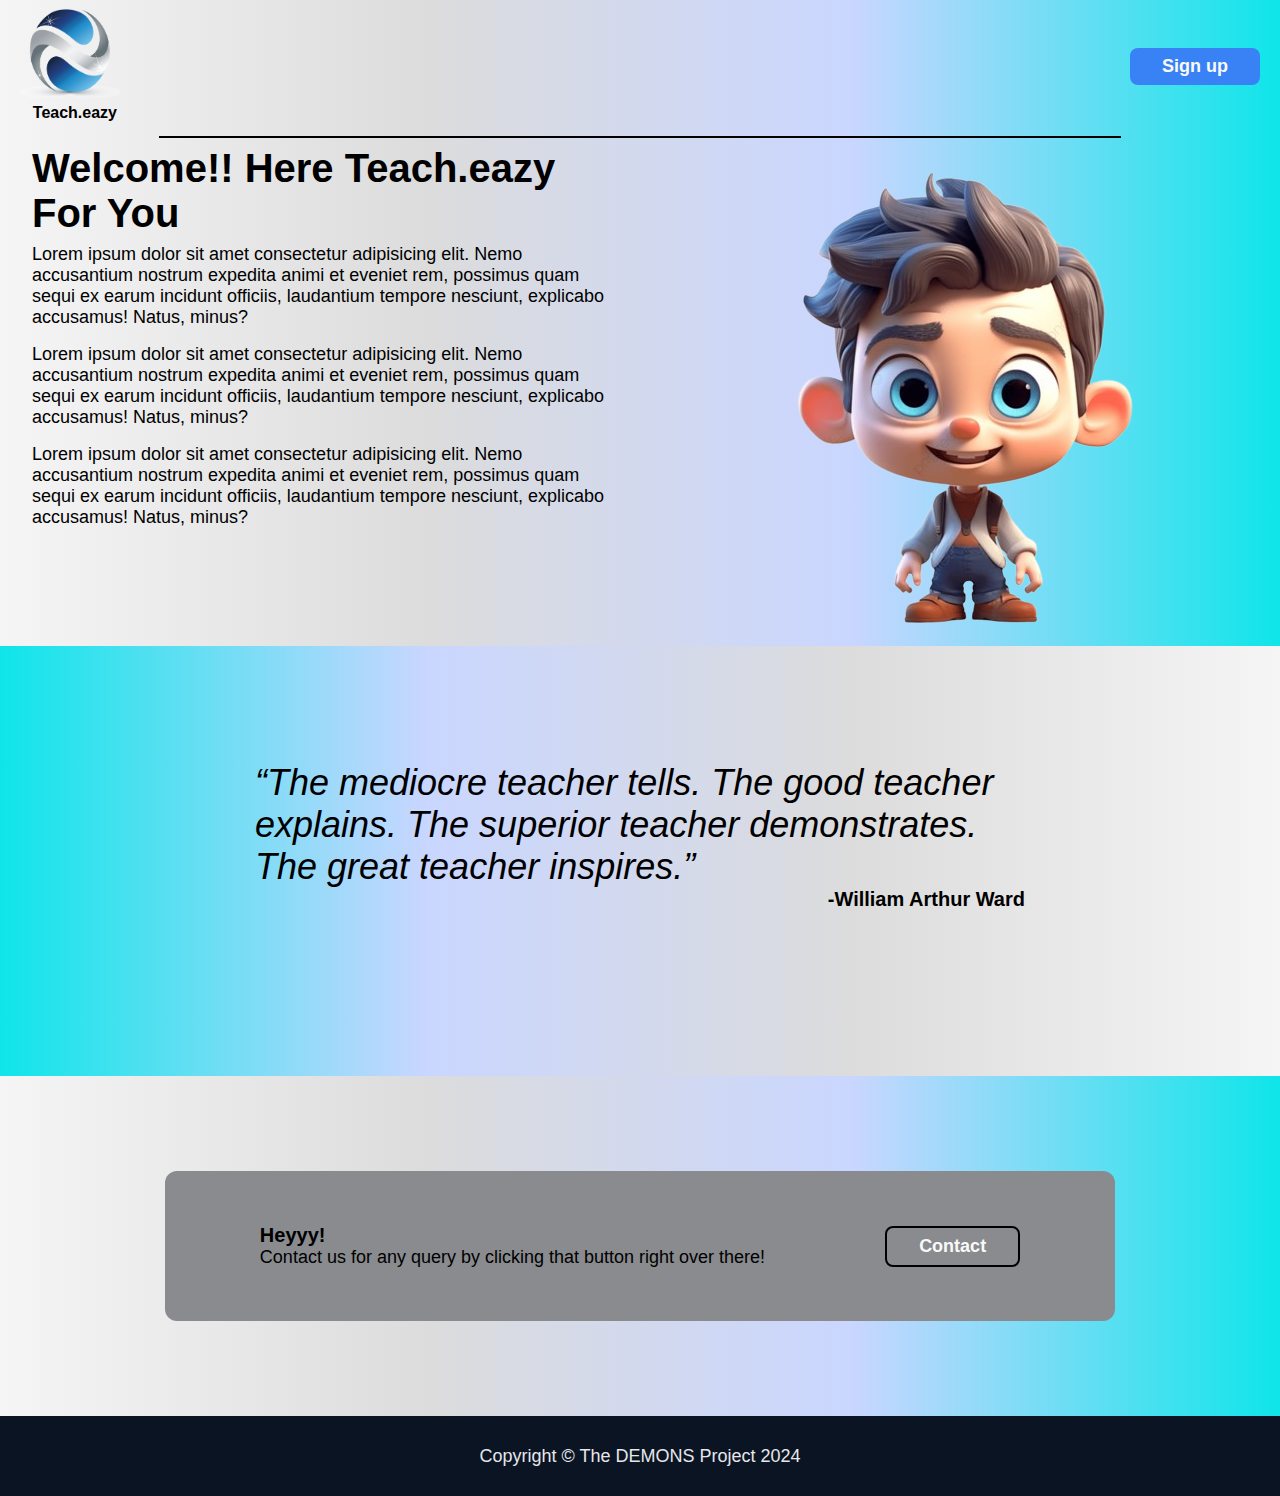
<file: Mini-Project/home page/home_page.html>
<!DOCTYPE html>
<html lang="en">
  <head>
    <meta charset="utf-8">
    <title>Teach.eazy</title>
    <link rel="stylesheet" href="home_page_style.css">
  </head>

  <body>
    <div class="top-box">

        <div class="header">
            <div class="logo">
                <img src="Logo.png" alt="logo" height="100px" width="100px">
                <div class="logo-name">Teach.eazy</div>
            </div>
            <!-- <div class="menu">
                <ul>
                    <li>Home</li>
                    <li>Library</li>
                    <li>Gallery</li>
                    <li>Events</li>
                    <li>About us</li>
                </ul>
            </div> -->
            <div class="ul">
                <button>Sign up</button>
            </div>
        </div>
        <hr width="75%" color="black">
        <div class="intro">
            <div class="card">
                <div class="hero">
                    Welcome!! Here Teach.eazy For You
                </div>
                <div class="subtext">
                    Lorem ipsum dolor sit amet consectetur adipisicing elit. Nemo accusantium nostrum expedita animi et eveniet rem, possimus quam sequi ex earum incidunt officiis, laudantium tempore nesciunt, explicabo accusamus! Natus, minus?
                </div>
                <div class="subtext">
                    Lorem ipsum dolor sit amet consectetur adipisicing elit. Nemo accusantium nostrum expedita animi et eveniet rem, possimus quam sequi ex earum incidunt officiis, laudantium tempore nesciunt, explicabo accusamus! Natus, minus?
                </div>
                <div class="subtext">
                    Lorem ipsum dolor sit amet consectetur adipisicing elit. Nemo accusantium nostrum expedita animi et eveniet rem, possimus quam sequi ex earum incidunt officiis, laudantium tempore nesciunt, explicabo accusamus! Natus, minus?
                </div>
            </div>
            <div class="image">
                <img src="Jay.png" alt="">
            </div>
        </div>

    </div>

    <!-- <div class="content">

      <div class="title">Some more information</div>
        <div class="products">
            <div class="example">
                <div class="square"></div>
                <div class="subtext">
                    <p><b>Vishwakarma Nitin</b></p>
                    <p>I have created a frontend of this website</p>
                </div>
            </div>
            <div class="example">
                <div class="square"></div>
                <div class="subtext">
                    <p><b>Warik Yash</b></p>
                    <p>I have created a Backend of this website</p>
                </div>
            </div>
            <div class="example">
                <div class="square"></div>
                <div class="subtext">
                    <p><b>Vishwakarma Jaykishan</b></p>
                    <p>I have created a frontend of this website</p>
                </div>
            </div>
            <div class="example">
                <div class="square"></div>
                <div class="subtext">
                    <p><b>Tiwari Adarsh</b></p>
                    <p>I have created a Backend of this website</p>
                </div>
            </div>
        </div>

    </div> -->

    <div class="testimonial">

        <div class="container">
            <div class="quote">
                “The mediocre teacher tells. The good teacher explains. The superior teacher demonstrates. The great teacher inspires.”
            </div>
            <div class="customer">
                -William Arthur Ward
            </div>
      </div>

    </div>

    <div class="bottom-box">

        <div class="banner">
            <div>
                <div class="call-to-action">
                    Heyyy! 
                </div>
                <div class="subtext">
                    Contact us for any query by clicking that button right over there!
                </div>
            </div>
            <button>Contact</button>
        </div>

    </div>

    <div class="footer">Copyright © The DEMONS Project 2024</div>

  </body>
</html>
</file>
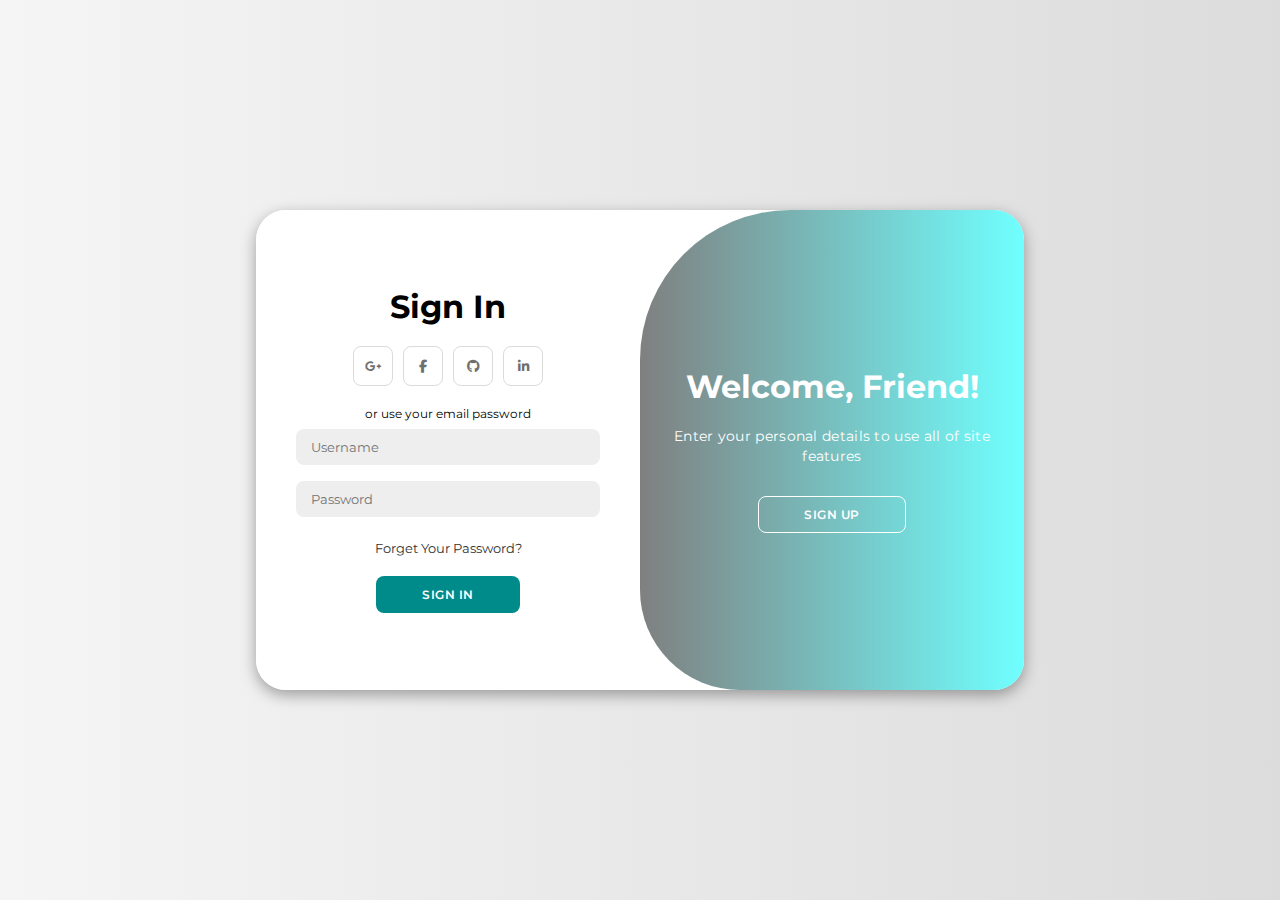
<file: Mini-Project/Login Page/Login-page.html>
<!DOCTYPE html>
<html lang="en">

<head>
    <meta charset="UTF-8">
    <meta name="viewport" content="width=device-width, initial-scale=1.0">
    <link rel="stylesheet" href="https://cdnjs.cloudflare.com/ajax/libs/font-awesome/6.4.2/css/all.min.css">
    <link rel="stylesheet" href="style.css">
    <title>Teach.eazy</title>
</head>

<body>

    <div class="container" id="container">
        <div class="form-container sign-up">
            <form>
                <h1>Create Account</h1>
                <div class="social-icons">
                    <a href="#" class="icon"><i class="fa-brands fa-google-plus-g"></i></a>
                    <a href="#" class="icon"><i class="fa-brands fa-facebook-f"></i></a>
                    <a href="#" class="icon"><i class="fa-brands fa-github"></i></a>
                    <a href="#" class="icon"><i class="fa-brands fa-linkedin-in"></i></a>
                </div>
                <span>or use your email for registration</span>
                <input type="text" placeholder="Name">
                <input type="email" placeholder="Email">
                <div class="inline-inputs">
                    <input type="password" placeholder="Password">
                    <input type="password" placeholder="Confirm Password"> <!-- New Confirm Password Field -->
                </div>
                
                <!-- Dropdown for Signup Type -->
                <select id="signupType" onchange="toggleSignupFields()">
                    <option value="">Select Signup Type</option>
                    <option value="student">Signup as Student</option>
                    <option value="teacher">Signup as Teacher</option>
                </select>

                <!-- Additional Fields -->
                <div id="studentFields" style="display:none;">
                    <input type="number" placeholder="Roll Number">
                    <input type="text" placeholder="Branch">
                </div>
                <div id="teacherFields" style="display:none;">
                    <input type="text" placeholder="Teacher ID">
                </div>

                <button>Sign Up</button>
            </form>
        </div>
        <div class="form-container sign-in">
            <form>
                <h1>Sign In</h1>
                <div class="social-icons">
                    <a href="#" class="icon"><i class="fa-brands fa-google-plus-g"></i></a>
                    <a href="#" class="icon"><i class="fa-brands fa-facebook-f"></i></a>
                    <a href="#" class="icon"><i class="fa-brands fa-github"></i></a>
                    <a href="#" class="icon"><i class="fa-brands fa-linkedin-in"></i></a>
                </div>
                <span>or use your email password</span>
                <input type="email" placeholder="Username">
                <input type="password" placeholder="Password">
                <a href="#">Forget Your Password?</a>
                <button>Sign In</button>
            </form>
        </div>
        <div class="toggle-container">
            <div class="toggle">
                <div class="toggle-panel toggle-left">
                    <h1>Welcome Back !</h1>
                    <p>Enter your personal details to use all of site features</p>
                    <button class="hidden" id="login">Sign In</button>
                </div>
                <div class="toggle-panel toggle-right">
                    <h1>Welcome, Friend!</h1>
                    <p>Enter your personal details to use all of site features</p>
                    <button class="hidden" id="register">Sign Up</button>
                </div>
            </div>
        </div>
    </div>

    <script src="main.js"></script>
</body>

</html>
</file>
<file: Mini-Project/home page/home_page_style.css>
body {
    font-family: 'Montserrat', sans-serif;
    margin: 0;
    display: flex;
    flex-direction: column;
  }
  
  .top-box {
    background-color: #c9fbff;
    background: linear-gradient(to right, #f5f5f5, #dcdcdc,#c9d6ff,#0fe5e9);
    /* background: linear-gradient(to right, #05f6fa,#88e5f5,#d6cece,#ffffff,); */
  }

  .top-box .header .menu {
    
  }
  
  .header,
  .intro {
    padding: 0 20px;
  }
  
  
  .header {
    display: flex;
    justify-content: space-between;
    height: 8rem;
  }

.header .logo .logo-name {
    font-weight: 700;
    padding-left: 0.8rem;
    margin-bottom: 0.7rem;
}
  
  .header .links {
    display: flex;
    list-style: none;
    justify-content: end;
    padding: 0;
    margin: 0;
    gap: 24px;
  }
  
  a {
    text-decoration: none;
    color: #E5E7EB;
    font-size: 18px;
  }
  
  .intro {
    display: flex;
    gap: 48px;
    padding-left: 2rem;
  }
  
  .intro .card {
    flex: 1;
  }
  
  .intro .image {
    flex: 1;
    display: flex;
    justify-content: center;
    align-items: center;
  }
  
  .intro .card .hero {
    font-size: 40px;
    font-weight: 800;
    color: #000;
    margin-bottom: 8px;
  }
  
  .intro .card .subtext {
    font-size: 18px;
    color: #000;
    margin-bottom: 16px;
  }
  
  .header .ul button {
    background: #3882F6;
    color: #F9FAF8;
    padding: 8px 32px;
    border-radius: 8px;
    border: none;
    font-size: 18px;
    font-weight: 600;
    margin-top: 3rem;
  }

  .header .ul button:hover {
    background-color: #c0edf3e5;
    color: #000;
  }
  
  /* .title {
    font-size: 36px;
    font-weight: 800;
    color: #290808;
    padding: 50px 20px;
  }
  
  .square {
    height: 164px;
    width: 164px;
    border: #290808 solid 4px;
    border-radius: 14px;
    margin-bottom: 8px;
    margin-left: 1rem;
  }
  
  .content {
    text-align: center;
    background: linear-gradient(to right, #e32424, #ebcbcb,#fce2e2,#fff);
  }
  
  .products {
    display: flex;
    gap: 50px;
    justify-content: center;
    margin-bottom: 140px;
    padding: 0 20px;
    margin: 0 auto 140px;
    flex-wrap: wrap;
  }
  
  .products .subtext {
    width: 210px;
    font-size: 18px;
    color: #290808;
  } */
  
  .testimonial {
    /* background-color: #c9d6ff;
    background: linear-gradient(to right, #f5f5f5, #dcdcdc); */
    background-color: #c9fbff;
    background: linear-gradient(to left, #f5f5f5, #dcdcdc,#c9d6ff,#0fe5e9);
    height: 430px;
  }
  
  .testimonial .container {
    margin: 116px auto;
    padding: 0 20px;
    max-width: 770px;
  }
    
  .testimonial .quote {
    font-size: 36px;
    font-weight: 300;
    font-style: italic;
  }
  
  .testimonial .customer {
    font-size: 20px;
    font-weight: 600;
    text-align: right;
  }
  
  .bottom-box {
    height: 340px;
    display: flex;
    justify-content: center;
    align-items: center;
    padding: 0 20px;
    background-color: #c9fbff;
    background: linear-gradient(to right, #f5f5f5, #dcdcdc,#c9d6ff,#0fe5e9);
  }
  
  .banner {
    display: flex;
    width: 910px;
    height: 150px;
    justify-content: center;
    align-items: center;
    background-color: #898b8f;
    gap: 120px;
    border-radius: 12px;
    padding: 0px 20px;
  }
  
  .banner .call-to-action {
    color: #000;
    font-size: 20px;
    font-weight: 600;
  }
  
  .banner .subtext {
    font-size: 18px;
    color: #000;
  }
  
  .banner button {
    background: #898b8f;
    color: #F9FAF8;
    padding: 8px 32px;
    border-radius: 8px;
    border: #000 solid 2px;
    font-size: 18px;
    font-weight: 600;
  }

  .banner button:hover {
    background-color: #e2dddd;
    color: #000;
  }
  
  .footer {
    display: flex;
    height: 80px;
    background-color: #0b1422;
    font-size: 18px;
    color: #E5E7EB;
    justify-content: center;
    align-items: center;
  }
</file>
<file: Mini-Project/Login Page/style.css>
@import url('https://fonts.googleapis.com/css2?family=Montserrat:wght@300;400;500;600;700&display=swap');

*{
    margin: 0;
    padding: 0;
    box-sizing: border-box;
    font-family: 'Montserrat', sans-serif;
}

body{
    background-color: #c9d6ff;
    background: linear-gradient(to right, #f5f5f5, #dcdcdc);
    display: flex;
    align-items: center;
    justify-content: center;
    flex-direction: column;
    height: 100vh;
}

.container{
    background-color: #fff;
    border-radius: 30px;
    box-shadow: 0 5px 15px rgba(0, 0, 0, 0.35);
    position: relative;
    overflow: hidden;
    width: 768px;
    max-width: 100%;
    min-height: 480px;
}

.container p{
    font-size: 14px;
    line-height: 20px;
    letter-spacing: 0.3px;
    margin: 20px 0;
}

.container span{
    font-size: 12px;
}

.container a{
    color: #333;
    font-size: 13px;
    text-decoration: none;
    margin: 15px 0 10px;
}

.container button{
    background-color: #008b8b;
    color: #fff;
    font-size: 12px;
    padding: 10px 45px;
    border: 1px solid transparent;
    border-radius: 8px;
    font-weight: 600;
    letter-spacing: 0.5px;
    text-transform: uppercase;
    margin-top: 10px;
    cursor: pointer;
}

.container button:hover{
    background-color: #00ced1;
}

.container button.hidden{
    background-color: transparent;
    border-color: #fff;
}

.container form{
    background-color: #fff;
    display: flex;
    align-items: center;
    justify-content: center;
    flex-direction: column;
    padding: 0 40px;
    height: 100%;
}

.container input{
    background-color: #eee;
    border: none;
    margin: 8px 0;
    padding: 10px 15px;
    font-size: 13px;
    border-radius: 8px;
    width: 100%;
    outline: none;
}

#signupType{
    background-color: #eee;
    border: none;
    margin: 8px 0;
    padding: 10px 15px;
    font-size: 13px;
    border-radius: 8px;
    width: 100%;
    outline: none;
}

.form-container{
    position: absolute;
    top: 0;
    height: 100%;
    transition: all 0.6s ease-in-out;
}

.sign-in{
    left: 0;
    width: 50%;
    z-index: 2;
}

.container.active .sign-in{
    transform: translateX(100%);
}

.inline-inputs {
    display: flex;
    gap: 10px; /* Space between the inputs */
}

.sign-up{
    left: 0;
    width: 50%;
    opacity: 0;
    z-index: 1;
}

.container.active .sign-up{
    transform: translateX(100%);
    opacity: 1;
    z-index: 5;
    animation: move 0.6s;
}

@keyframes move{
    0%, 49.99%{
        opacity: 0;
        z-index: 1;
    }
    50%, 100%{
        opacity: 1;
        z-index: 5;
    }
}

.social-icons{
    margin: 20px 0;
}

.social-icons a{
    border: 1px solid #ccc;
    border-radius: 20%;
    display: inline-flex;
    justify-content: center;
    align-items: center;
    margin: 0 3px;
    width: 40px;
    height: 40px;
    opacity: 0.7;
}

.social-icons a:hover{
    opacity: 1;
}

.toggle-container{
    position: absolute;
    top: 0;
    left: 50%;
    width: 50%;
    height: 100%;
    overflow: hidden;
    transition: all 0.6s ease-in-out;
    border-radius: 150px 0 0 100px;
    z-index: 1000;
}

.container.active .toggle-container{
    transform: translateX(-100%);
    border-radius: 0 150px 100px 0;
}

.toggle{
    background-color: linear-gradient(to left, #e32424, #1cdbdb);
    height: 100%;
    background: linear-gradient(to right, #8f0000 , #70ffff);
    color: #fff;
    position: relative;
    left: -100%;
    height: 100%;
    width: 200%;
    transform: translateX(0);
    transition: all 0.6s ease-in-out;
}

.container.active .toggle{
    transform: translateX(50%);
}

.toggle-panel{
    position: absolute;
    width: 50%;
    height: 100%;
    display: flex;
    align-items: center;
    justify-content: center;
    flex-direction: column;
    padding: 0 30px;
    text-align: center;
    top: 0;
    transform: translateX(0);
    transition: all 0.6s ease-in-out;
}

.toggle-left{
    transform: translateX(-200%);
}

.container.active .toggle-left{
    transform: translateX(0);
}

.toggle-right{
    right: 0;
    transform: translateX(0);
}

.container.active .toggle-right{
    transform: translateX(200%);
}
</file>
